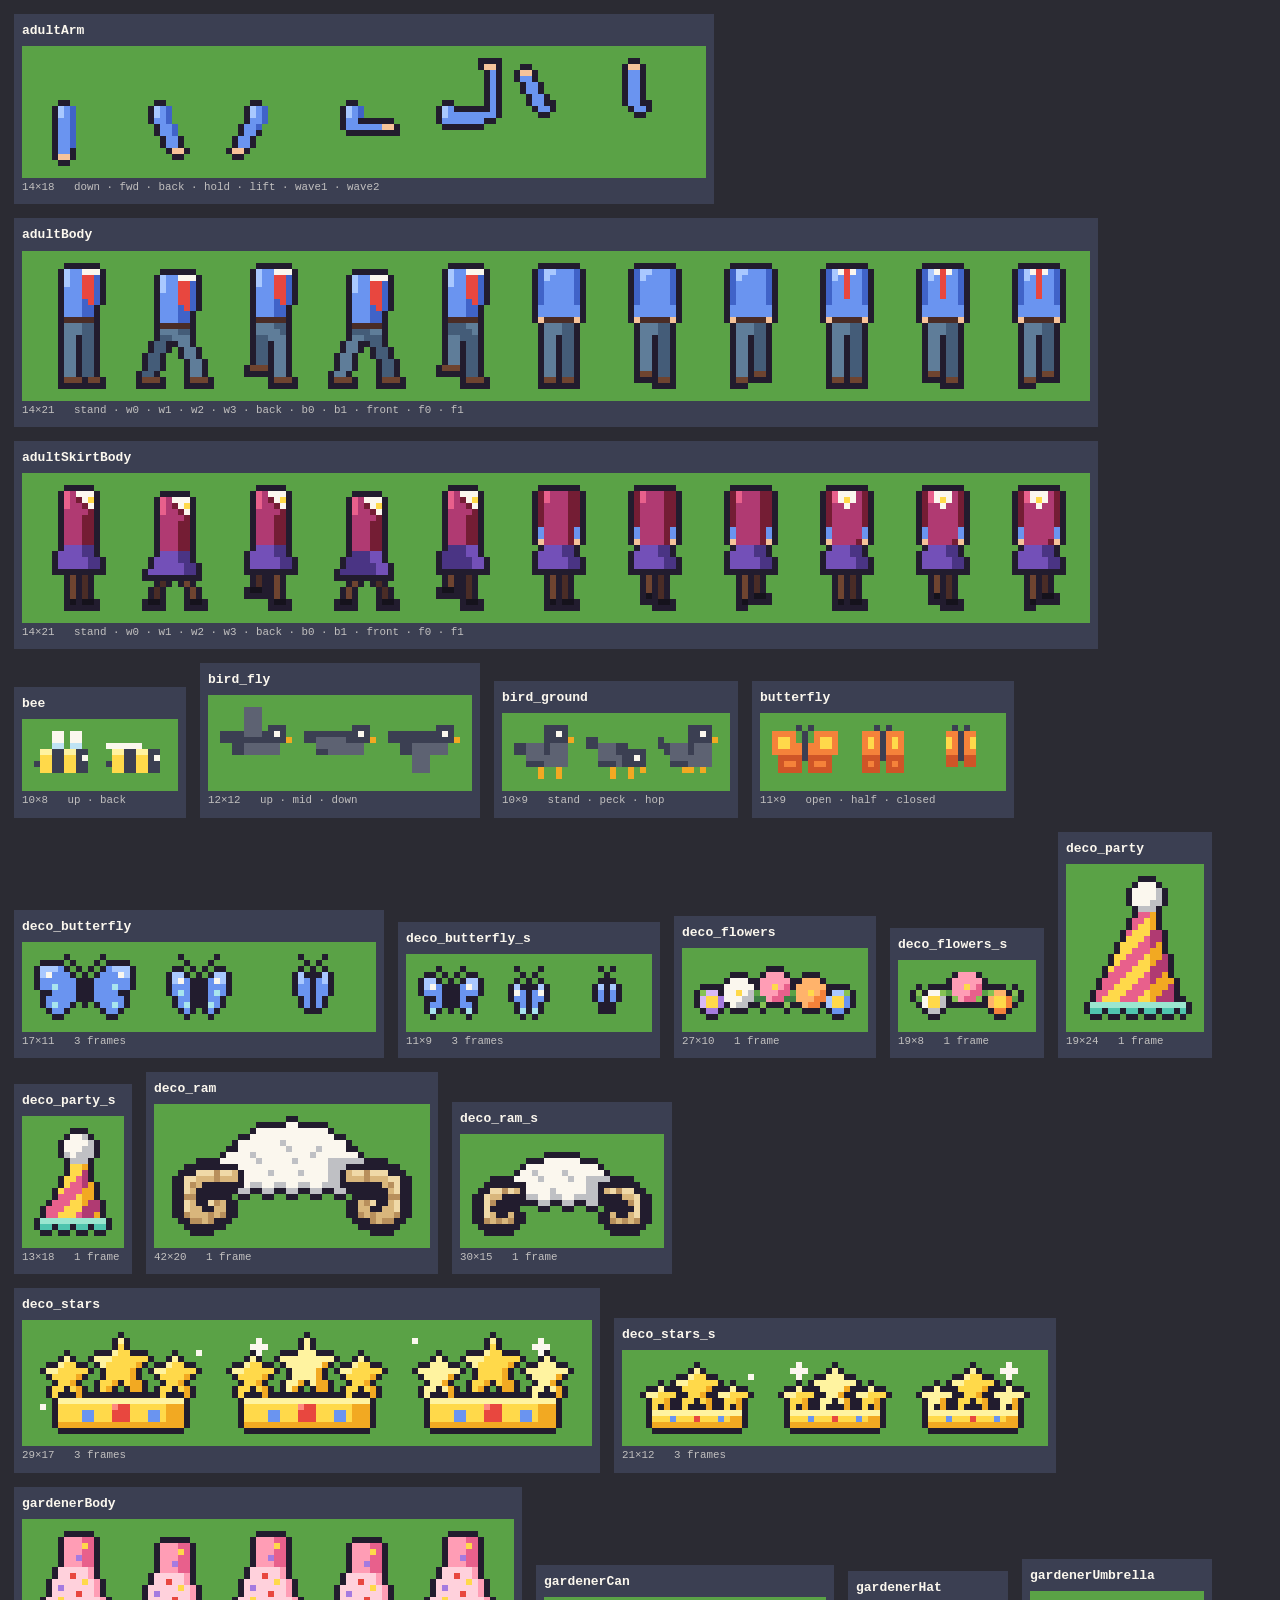
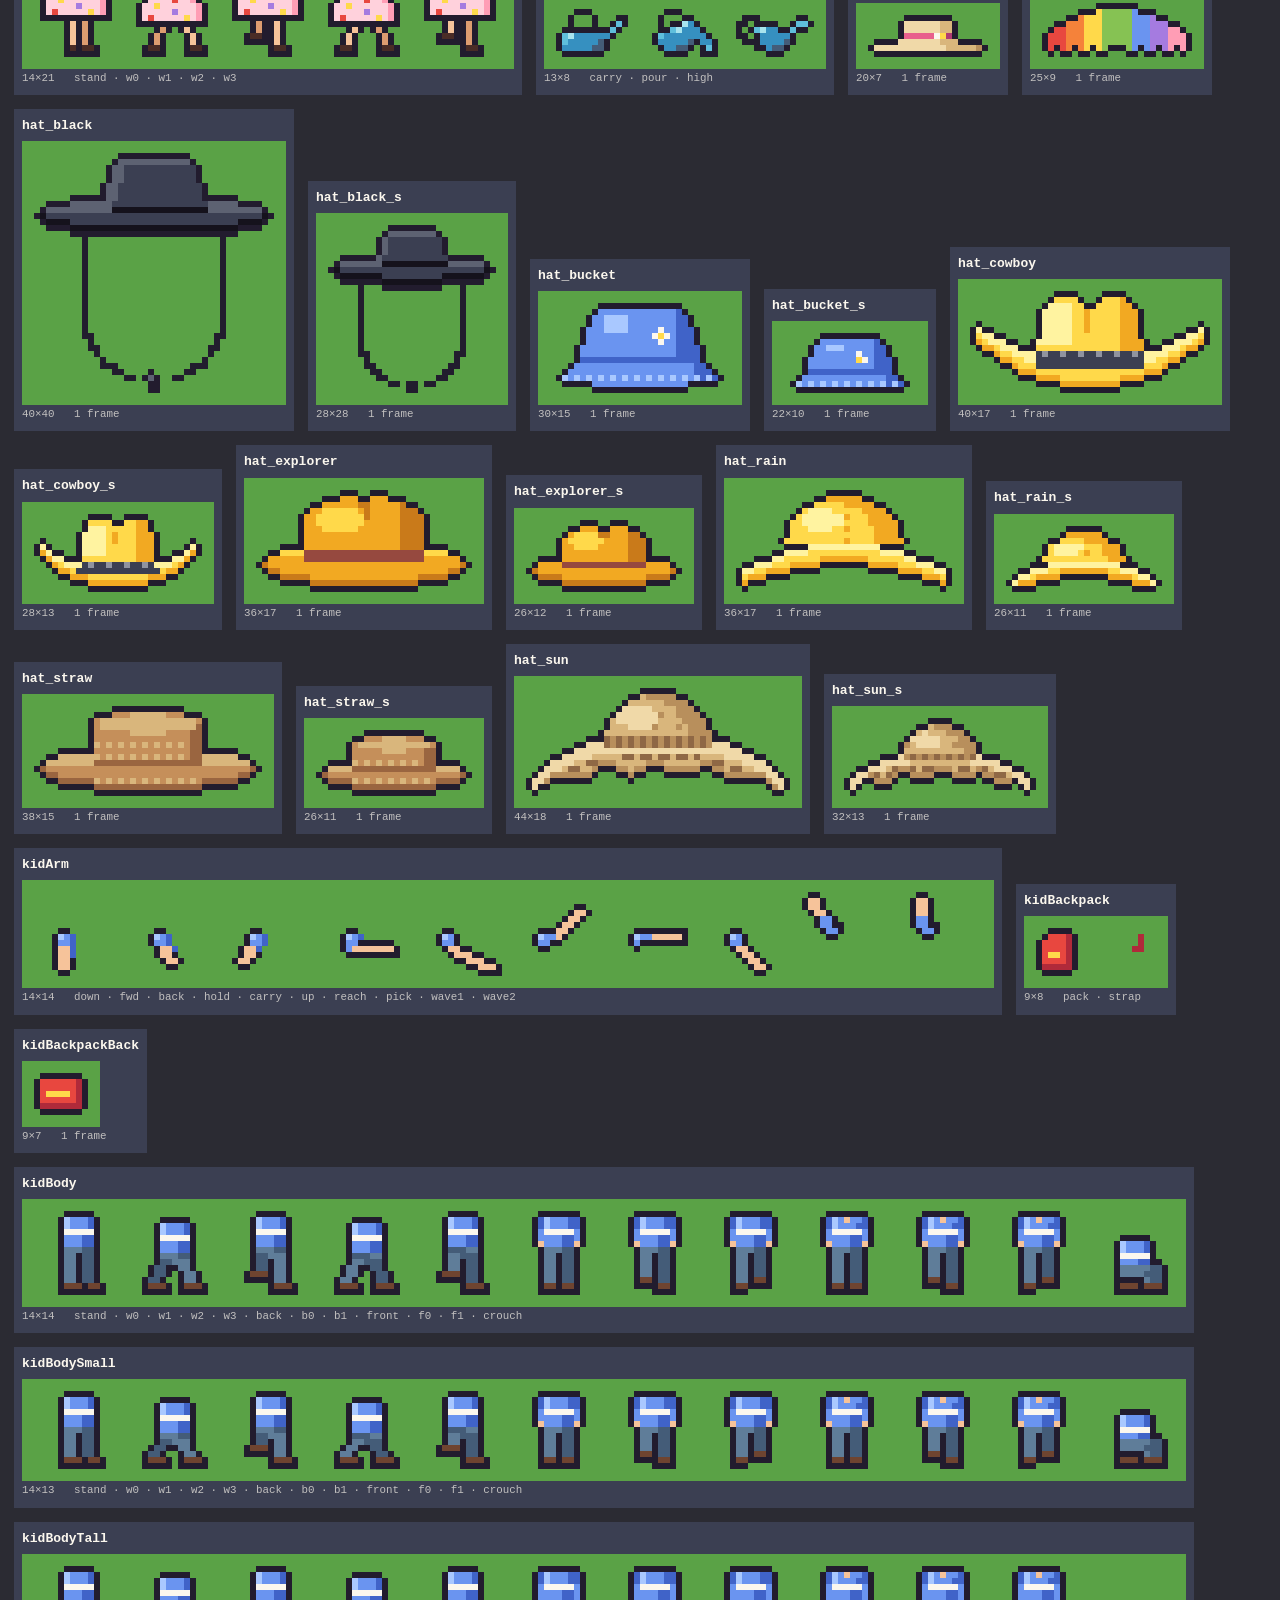
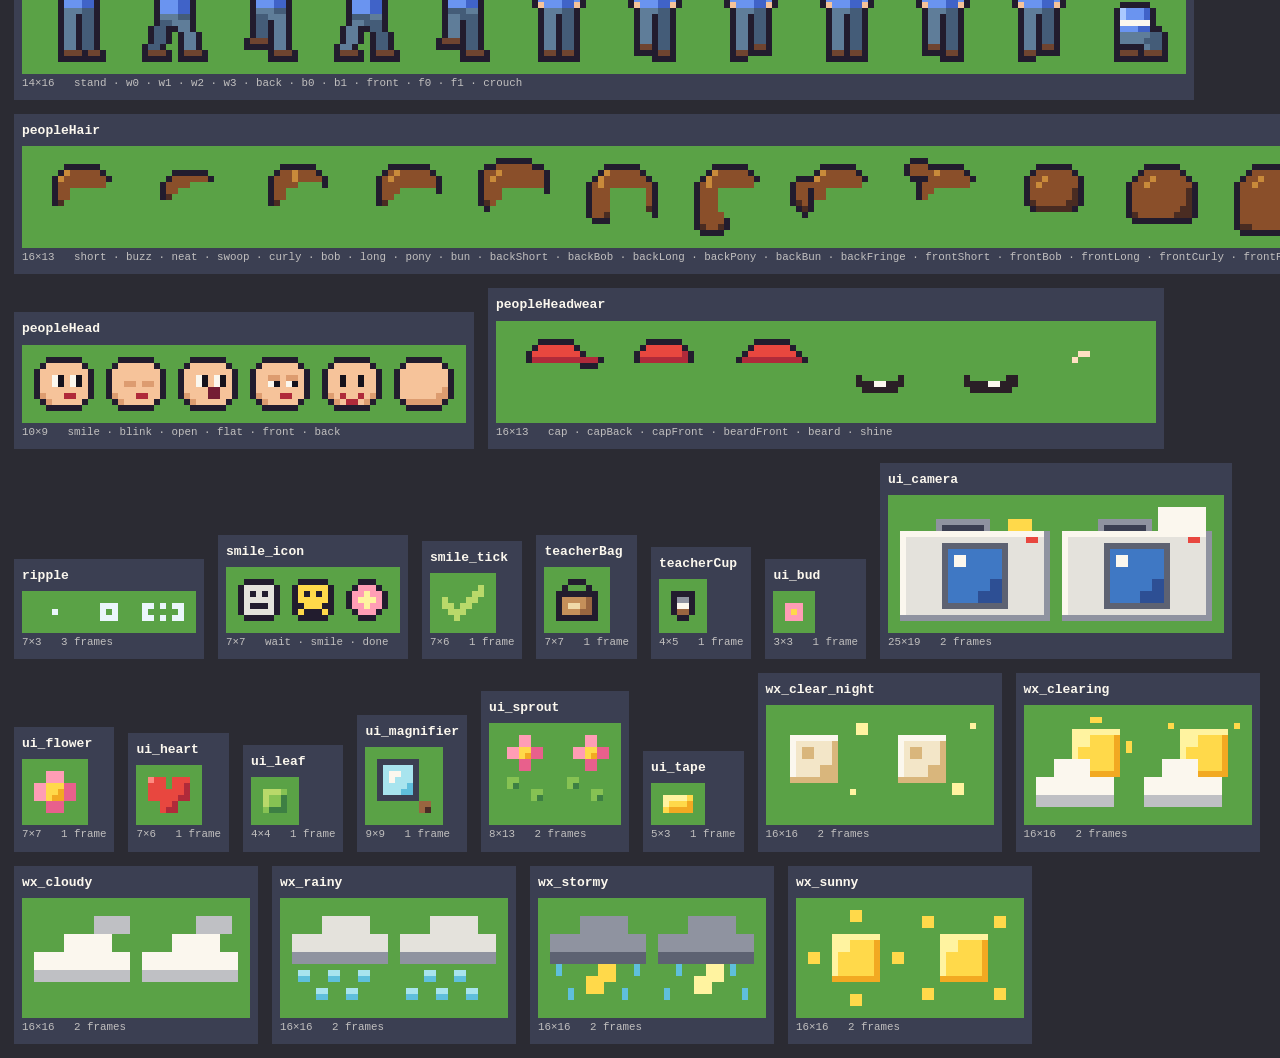
<file: tools/sprites.html>
<!--
  Sprite sheet viewer for the CARE Garden pixel art.
  Open http://localhost:8000/tools/sprites.html to see every sprite that
  js/art/*.js defines, enlarged, with every frame laid out and labelled.
    ?zoom=6        enlargement (default 6)
    ?only=rabbit   show only sprites whose name contains this text
    ?bg=5aa246     background colour (default is lawn green)
-->
<!DOCTYPE html>
<html>
<head>
  <meta charset="UTF-8">
  <title>CARE Garden sprites</title>
  <style>
    body { margin: 0; background: #2b2b33; color: #fbf7ee; font: 13px/1.4 monospace; }
    .sheet { display: flex; flex-wrap: wrap; gap: 14px; padding: 14px; align-items: flex-end; }
    .card { background: #3b3f52; padding: 8px; }
    .card canvas { display: block; image-rendering: pixelated; }
    .card b { display: block; margin-bottom: 6px; }
    .card small { opacity: .7; }
  </style>
  <script src="../js/pixel.js"></script>
  <script src="../js/art/scene_art.js"></script>
  <script src="../js/art/town_art.js"></script>
  <script src="../js/art/weather_art.js"></script>
  <script src="../js/art/animals_art.js"></script>
  <script src="../js/art/people_art.js"></script>
  <script src="../js/art/flowers_art.js"></script>
  <script src="../js/art/hats_art.js"></script>
  <script src="../js/art/ui_art.js"></script>
</head>
<body>
  <div class="sheet" id="sheet"></div>
  <script>
    const q = new URLSearchParams(location.search);
    const zoom = parseInt(q.get('zoom')) || 6;
    const only = q.get('only');
    const bg = '#' + (q.get('bg') || '5aa246');
    const sheet = document.getElementById('sheet');
    for (const name of Object.keys(PX.sprites).sort()) {
      if (only && !name.includes(only)) continue;
      const s = PX.sprites[name];
      const gap = 2;
      const cv = document.createElement('canvas');
      cv.width = (s.w + gap) * s.frames.length + gap;
      cv.height = s.h + gap * 2;
      cv.style.width = cv.width * zoom + 'px';
      const g = cv.getContext('2d');
      g.fillStyle = bg; g.fillRect(0, 0, cv.width, cv.height);
      s.frames.forEach((f, i) => g.drawImage(f.cv, gap + i * (s.w + gap), gap));
      const card = document.createElement('div');
      card.className = 'card';
      const labels = s.names ? s.names.join(' · ') : s.frames.length + ' frame' + (s.frames.length > 1 ? 's' : '');
      card.innerHTML = `<b>${name}</b>`;
      card.appendChild(cv);
      card.insertAdjacentHTML('beforeend', `<small>${s.w}×${s.h} &nbsp; ${labels}</small>`);
      sheet.appendChild(card);
    }
    if (!sheet.children.length) sheet.textContent = 'No sprites defined yet.';
  </script>
</body>
</html>
</file>
